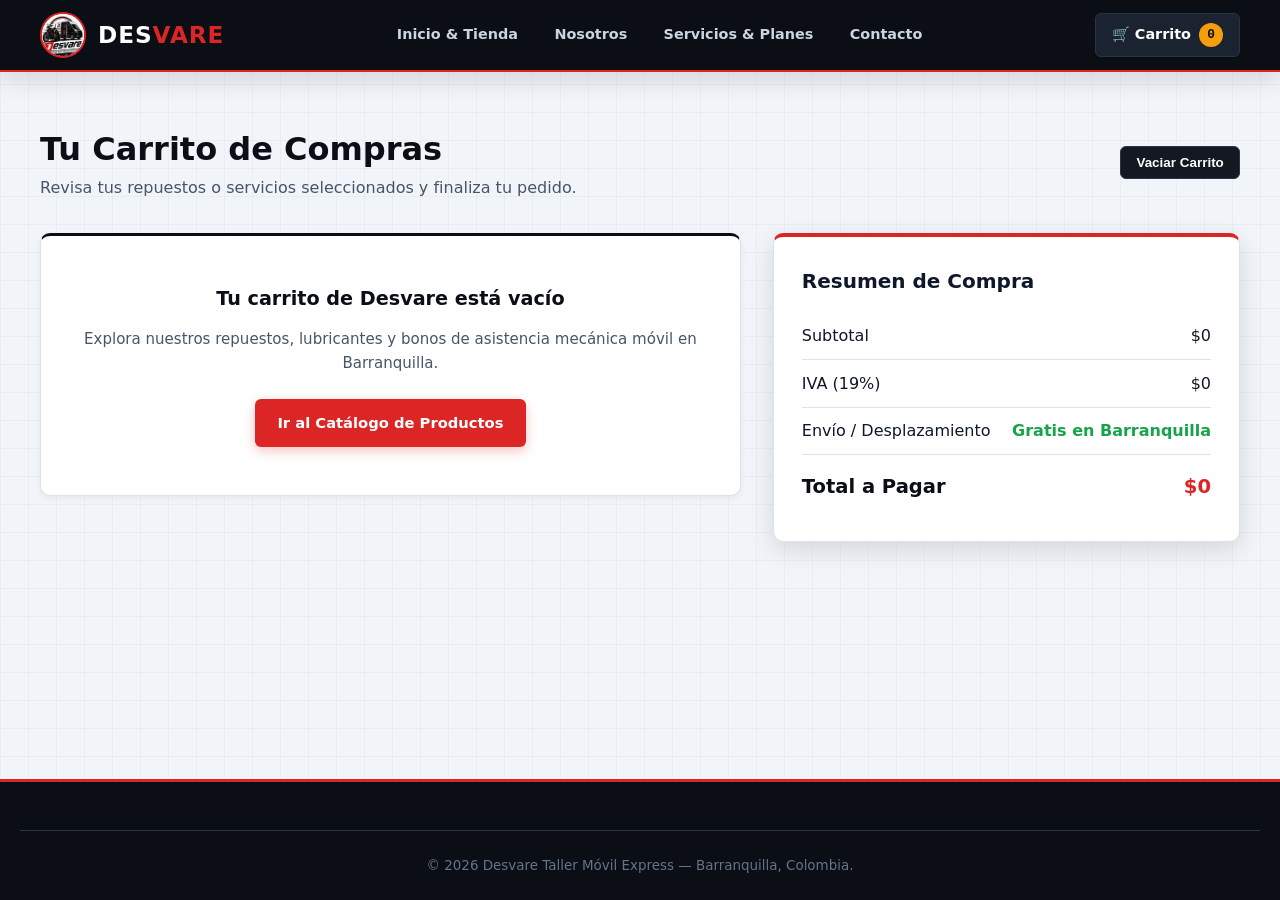
<file: carrito.html>
<!DOCTYPE html>
<html lang="es">
<head>
  <meta charset="UTF-8">
  <meta name="viewport" content="width=device-width, initial-scale=1.0">
  <title>Carrito de Compras | Desvare</title>
  <link rel="stylesheet" href="css/styles.css">
</head>
<body>
  <header class="navbar">
    <div class="nav-container">
      <a href="index.html" class="brand">
        <img src="img/desvare/logo.jpeg" alt="Logo Desvare">
        <div>DES<span>VARE</span></div>
      </a>
      <button class="hamburger" id="hamburger-btn" aria-label="Menú">☰</button>
      <nav class="nav-menu" id="nav-menu">
        <a href="index.html" class="nav-link">Inicio &amp; Tienda</a>
        <a href="nosotros.html" class="nav-link">Nosotros</a>
        <a href="servicios.html" class="nav-link">Servicios &amp; Planes</a>
        <a href="contacto.html" class="nav-link">Contacto</a>
      </nav>
      <div class="nav-actions">
        <a href="carrito.html" class="cart-btn">🛒 Carrito <span class="cart-badge">0</span></a>
      </div>
    </div>
  </header>

  <main>
    <section class="section">
      <div class="container">
        <div style="display:flex; justify-content:space-between; align-items:center; flex-wrap:wrap; gap:1rem; margin-bottom:2rem;">
          <div>
            <h1 style="font-size:2rem; color:var(--bg-dark);">Tu Carrito de Compras</h1>
            <p style="color:var(--text-muted);">Revisa tus repuestos o servicios seleccionados y finaliza tu pedido.</p>
          </div>
          <button class="btn btn-dark btn-sm" onclick="clearCart()">Vaciar Carrito</button>
        </div>

        <div class="cart-layout">
          <div>
            <div id="cart-items-list"></div>
          </div>

          <aside class="summary-box">
            <h3 style="margin-bottom:1rem; font-size:1.25rem;">Resumen de Compra</h3>
            <div class="summary-row">
              <span>Subtotal</span>
              <span id="summary-subtotal">$0</span>
            </div>
            <div class="summary-row">
              <span>IVA (19%)</span>
              <span id="summary-iva">$0</span>
            </div>
            <div class="summary-row">
              <span>Envío / Desplazamiento</span>
              <span id="summary-shipping" style="color:var(--success); font-weight:700;">Gratis en Barranquilla</span>
            </div>
            <div class="summary-row total">
              <span>Total a Pagar</span>
              <span id="summary-total" style="color:var(--primary);">$0</span>
            </div>

            <div id="checkout-form-section" style="margin-top:1.5rem; padding-top:1.5rem; border-top:2px solid var(--border-color);">
              <h4 style="margin-bottom:1rem;">Datos de Entrega / Checkout</h4>
              <form id="checkout-form" novalidate>
                <div class="form-group">
                  <label for="chk-nombre">Nombre Completo *</label>
                  <input type="text" id="chk-nombre" class="form-control" placeholder="Ej. Andrés Pérez">
                  <span class="error-msg">Ingresa tu nombre completo.</span>
                </div>
                <div class="form-group">
                  <label for="chk-telefono">Teléfono / WhatsApp *</label>
                  <input type="tel" id="chk-telefono" class="form-control" placeholder="Ej. 300 123 4567">
                  <span class="error-msg">Ingresa un teléfono de contacto.</span>
                </div>
                <div class="form-group">
                  <label for="chk-email">Tu Correo Electrónico (opcional)</label>
                  <input type="email" id="chk-email" class="form-control" placeholder="Ej. cliente@correo.com">
                </div>
                <div class="form-group">
                  <label for="chk-ciudad">Ciudad de Envío *</label>
                  <input type="text" id="chk-ciudad" class="form-control" placeholder="Ej. Barranquilla (Gratis) u otra ciudad">
                  <span class="error-msg">Ingresa la ciudad de envío.</span>
                </div>
                <div class="form-group">
                  <label for="chk-direccion">Dirección o Punto de Ubicación *</label>
                  <input type="text" id="chk-direccion" class="form-control" placeholder="Ej. Cra 43 # 72-15">
                  <span class="error-msg">Ingresa la dirección de entrega o desvare.</span>
                </div>
                <div class="form-group">
                  <label for="chk-pago">Método de Pago</label>
                  <select id="chk-pago" class="form-control">
                    <option value="Nequi / Daviplata">Nequi / Daviplata</option>
                    <option value="Tarjeta Débito / Crédito (PSE)">Tarjeta Débito / Crédito (PSE)</option>
                    <option value="Efectivo Contra Entrega">Efectivo Contra Entrega</option>
                  </select>
                </div>
                <button type="submit" class="btn btn-primary" style="width:100%; font-size:1rem;">Confirmar Pedido</button>
              </form>
            </div>
          </aside>
        </div>
      </div>
    </section>
  </main>

  <div class="modal-backdrop" id="order-modal">
    <div class="modal-card" id="order-modal-body"></div>
  </div>

  <footer>
    <div class="container footer-bottom">© 2026 Desvare Taller Móvil Express — Barranquilla, Colombia.</div>
  </footer>
  <script src="js/app.js"></script>
</body>
</html>
</file>
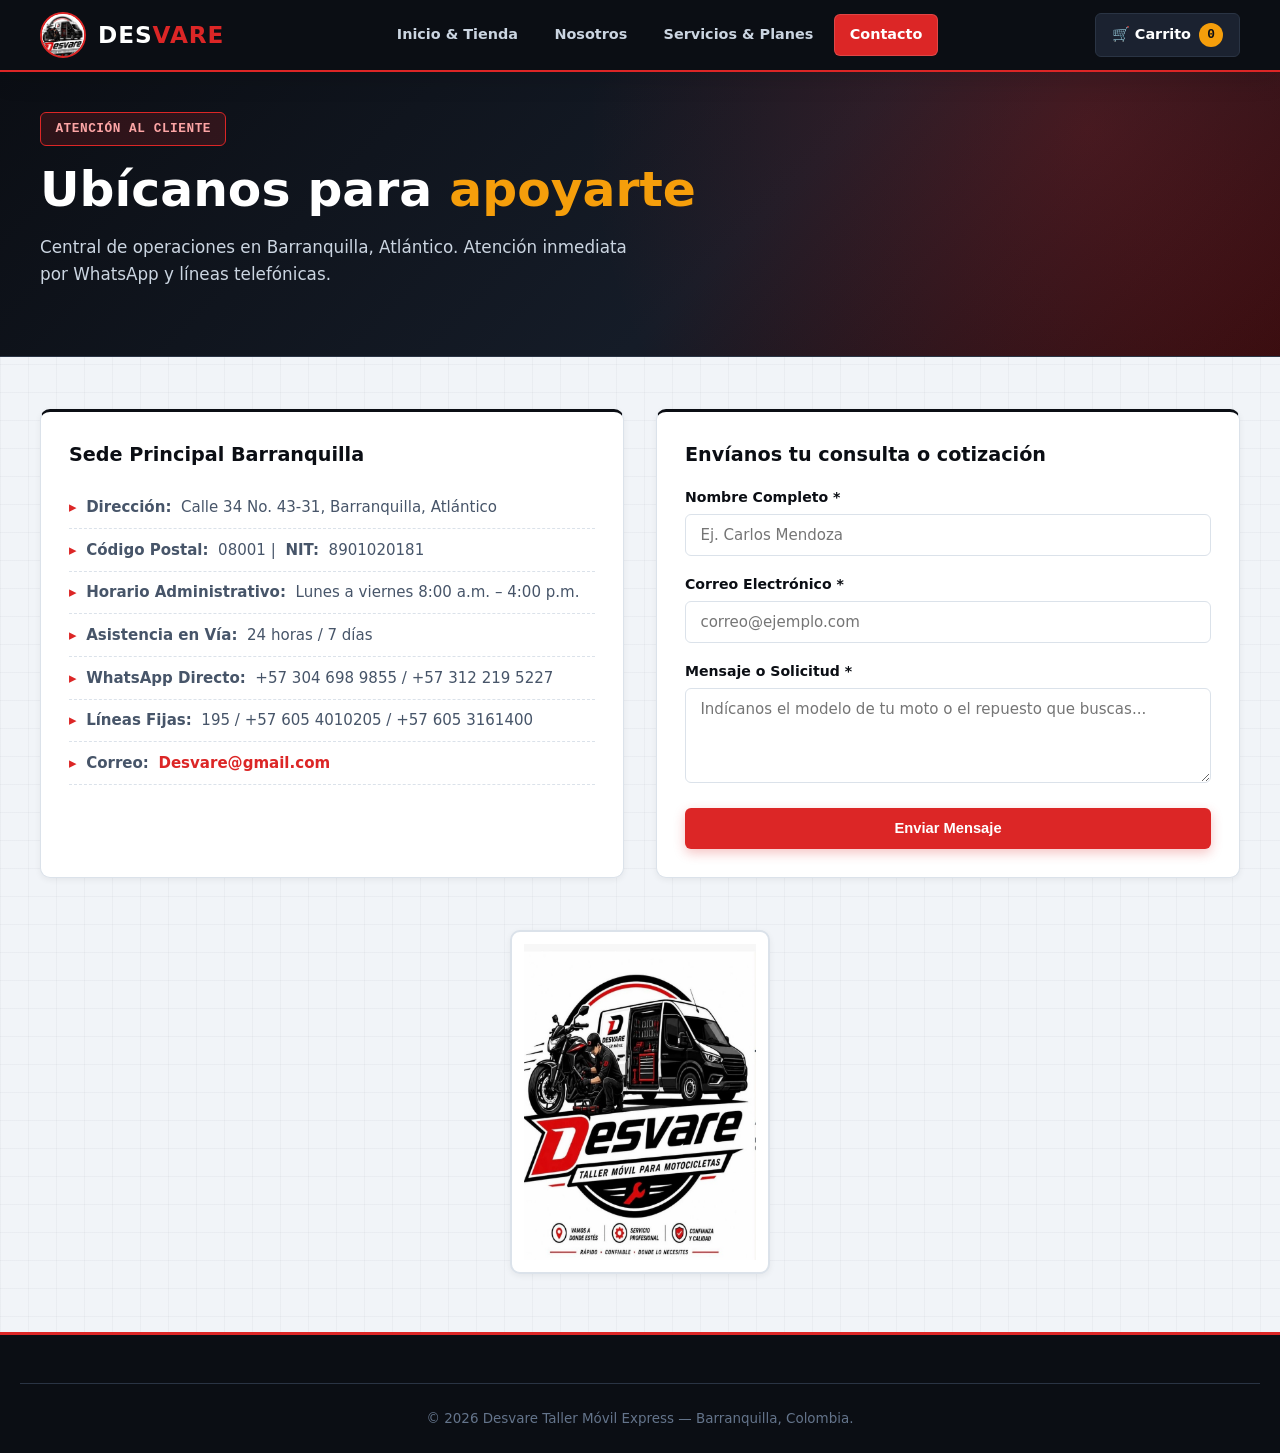
<file: contacto.html>
<!DOCTYPE html>
<html lang="es">
<head>
  <meta charset="UTF-8">
  <meta name="viewport" content="width=device-width, initial-scale=1.0">
  <title>Contacto | Desvare Barranquilla</title>
  <link rel="stylesheet" href="css/styles.css">
</head>
<body>
  <header class="navbar">
    <div class="nav-container">
      <a href="index.html" class="brand">
        <img src="img/desvare/logo.jpeg" alt="Logo Desvare">
        <div>DES<span>VARE</span></div>
      </a>
      <button class="hamburger" id="hamburger-btn" aria-label="Menú">☰</button>
      <nav class="nav-menu" id="nav-menu">
        <a href="index.html" class="nav-link">Inicio &amp; Tienda</a>
        <a href="nosotros.html" class="nav-link">Nosotros</a>
        <a href="servicios.html" class="nav-link">Servicios &amp; Planes</a>
        <a href="contacto.html" class="nav-link active">Contacto</a>
      </nav>
      <div class="nav-actions">
        <a href="carrito.html" class="cart-btn">🛒 Carrito <span class="cart-badge">0</span></a>
      </div>
    </div>
  </header>

  <main>
    <section class="hero" style="padding:2.5rem 0;">
      <div class="container">
        <span class="hero-badge">Atención al Cliente</span>
        <h1>Ubícanos para <span>apoyarte</span></h1>
        <p>Central de operaciones en Barranquilla, Atlántico. Atención inmediata por WhatsApp y líneas telefónicas.</p>
      </div>
    </section>

    <section class="section">
      <div class="container cards-grid-2">
        <div class="info-card">
          <h3>Sede Principal Barranquilla</h3>
          <ul class="styled-list" style="margin-top:1rem;">
            <li><strong>Dirección:</strong> Calle 34 No. 43-31, Barranquilla, Atlántico</li>
            <li><strong>Código Postal:</strong> 08001 | <strong>NIT:</strong> 8901020181</li>
            <li><strong>Horario Administrativo:</strong> Lunes a viernes 8:00 a.m. – 4:00 p.m.</li>
            <li><strong>Asistencia en Vía:</strong> 24 horas / 7 días</li>
            <li><strong>WhatsApp Directo:</strong> +57 304 698 9855 / +57 312 219 5227</li>
            <li><strong>Líneas Fijas:</strong> 195 / +57 605 4010205 / +57 605 3161400</li>
            <li><strong>Correo:</strong> <a href="mailto:Desvare@gmail.com" style="color:var(--primary); font-weight:700;">Desvare@gmail.com</a></li>
          </ul>
        </div>

        <div class="info-card">
          <h3>Envíanos tu consulta o cotización</h3>
          <form id="contact-form" style="margin-top:1rem;">
            <div class="form-group">
              <label for="cnt-nombre">Nombre Completo *</label>
              <input type="text" id="cnt-nombre" class="form-control" placeholder="Ej. Carlos Mendoza" required>
            </div>
            <div class="form-group">
              <label for="cnt-email">Correo Electrónico *</label>
              <input type="email" id="cnt-email" class="form-control" placeholder="correo@ejemplo.com" required>
            </div>
            <div class="form-group">
              <label for="cnt-mensaje">Mensaje o Solicitud *</label>
              <textarea id="cnt-mensaje" rows="4" class="form-control" placeholder="Indícanos el modelo de tu moto o el repuesto que buscas..." required></textarea>
            </div>
            <button type="submit" class="btn btn-primary" style="width:100%;">Enviar Mensaje</button>
          </form>
        </div>
      </div>
    </section>
  </main>
  <div class="contact-logo-box"><img src="img/desvare/logo.jpeg" alt="Logo Desvare Taller Móvil"></div>
  <br>

  <footer>
    <div class="container footer-bottom">© 2026 Desvare Taller Móvil Express — Barranquilla, Colombia.</div>
  </footer>
  <script src="js/app.js"></script>
</body>
</html>
</file>
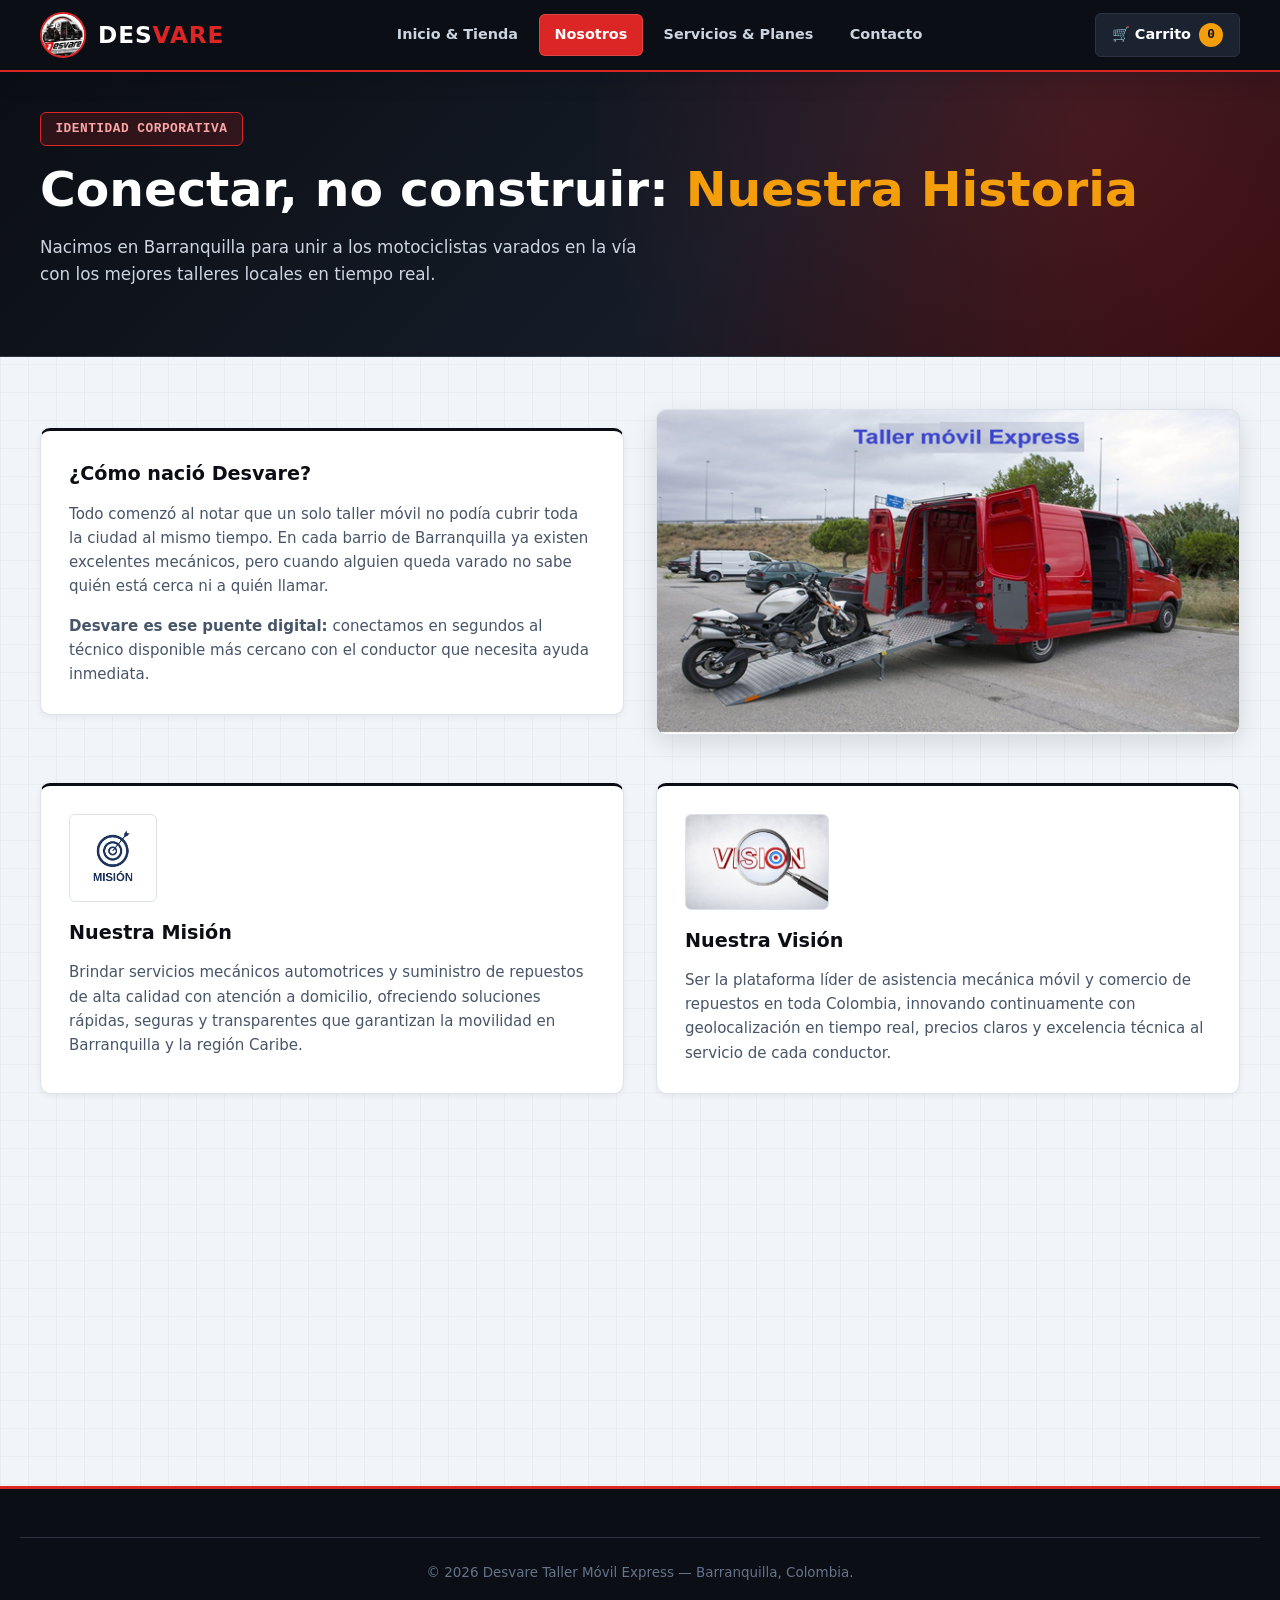
<file: nosotros.html>
<!DOCTYPE html>
<html lang="es">
<head>
  <meta charset="UTF-8">
  <meta name="viewport" content="width=device-width, initial-scale=1.0">
  <title>Nosotros | Desvare Barranquilla</title>
  <link rel="stylesheet" href="css/styles.css">
</head>
<body>
  <header class="navbar">
    <div class="nav-container">
      <a href="index.html" class="brand">
        <img src="img/desvare/logo.jpeg" alt="Logo Desvare">
        <div>DES<span>VARE</span></div>
      </a>
      <button class="hamburger" id="hamburger-btn" aria-label="Menú">☰</button>
      <nav class="nav-menu" id="nav-menu">
        <a href="index.html" class="nav-link">Inicio &amp; Tienda</a>
        <a href="nosotros.html" class="nav-link active">Nosotros</a>
        <a href="servicios.html" class="nav-link">Servicios &amp; Planes</a>
        <a href="contacto.html" class="nav-link">Contacto</a>
      </nav>
      <div class="nav-actions">
        <a href="carrito.html" class="cart-btn">🛒 Carrito <span class="cart-badge">0</span></a>
      </div>
    </div>
  </header>

  <main>
    <section class="hero" style="padding:2.5rem 0;">
      <div class="container">
        <span class="hero-badge">Identidad Corporativa</span>
        <h1>Conectar, no construir: <span>Nuestra Historia</span></h1>
        <p>Nacimos en Barranquilla para unir a los motociclistas varados en la vía con los mejores talleres locales en tiempo real.</p>
      </div>
    </section>

    <section class="section">
      <div class="container cards-grid-2" style="align-items:center; margin-bottom:3rem;">
        <div class="info-card">
          <h3>¿Cómo nació Desvare?</h3>
          <p style="margin-bottom:1rem;">Todo comenzó al notar que un solo taller móvil no podía cubrir toda la ciudad al mismo tiempo. En cada barrio de Barranquilla ya existen excelentes mecánicos, pero cuando alguien queda varado no sabe quién está cerca ni a quién llamar.</p>
          <p><strong>Desvare es ese puente digital:</strong> conectamos en segundos al técnico disponible más cercano con el conductor que necesita ayuda inmediata.</p>
        </div>
        <div>
          <img src="img/nacimiento/taller mivil.png" alt="Taller Móvil Express Desvare" class="media-frame-landscape">
        </div>
      </div>

      <div class="container cards-grid-2">
        <article class="info-card">
          <img src="img/mision/images.png" alt="Misión Desvare" class="icon-frame-square">
          <h3>Nuestra Misión</h3>
          <p>Brindar servicios mecánicos automotrices y suministro de repuestos de alta calidad con atención a domicilio, ofreciendo soluciones rápidas, seguras y transparentes que garantizan la movilidad en Barranquilla y la región Caribe.</p>
        </article>

        <article class="info-card">
          <img src="img/vision/vision.jpg" alt="Visión Desvare" class="icon-frame-vision">
          <h3>Nuestra Visión</h3>
          <p>Ser la plataforma líder de asistencia mecánica móvil y comercio de repuestos en toda Colombia, innovando continuamente con geolocalización en tiempo real, precios claros y excelencia técnica al servicio de cada conductor.</p>
        </article>
      </div>
    </section>
  </main>
  
<center>      <iframe width="560" height="315" src="https://www.youtube.com/embed/QLZJoLKH03w?si=bjzctLAikFDjmlrc" title="YouTube video player" frameborder="0" allow="accelerometer; autoplay; clipboard-write; encrypted-media; gyroscope; picture-in-picture; web-share" referrerpolicy="strict-origin-when-cross-origin" allowfullscreen></iframe>
</center>
<br>
  <footer>
    <div class="container footer-bottom">© 2026 Desvare Taller Móvil Express — Barranquilla, Colombia.</div>
  </footer>
  <script src="js/app.js"></script>
</body>
</html>
</file>
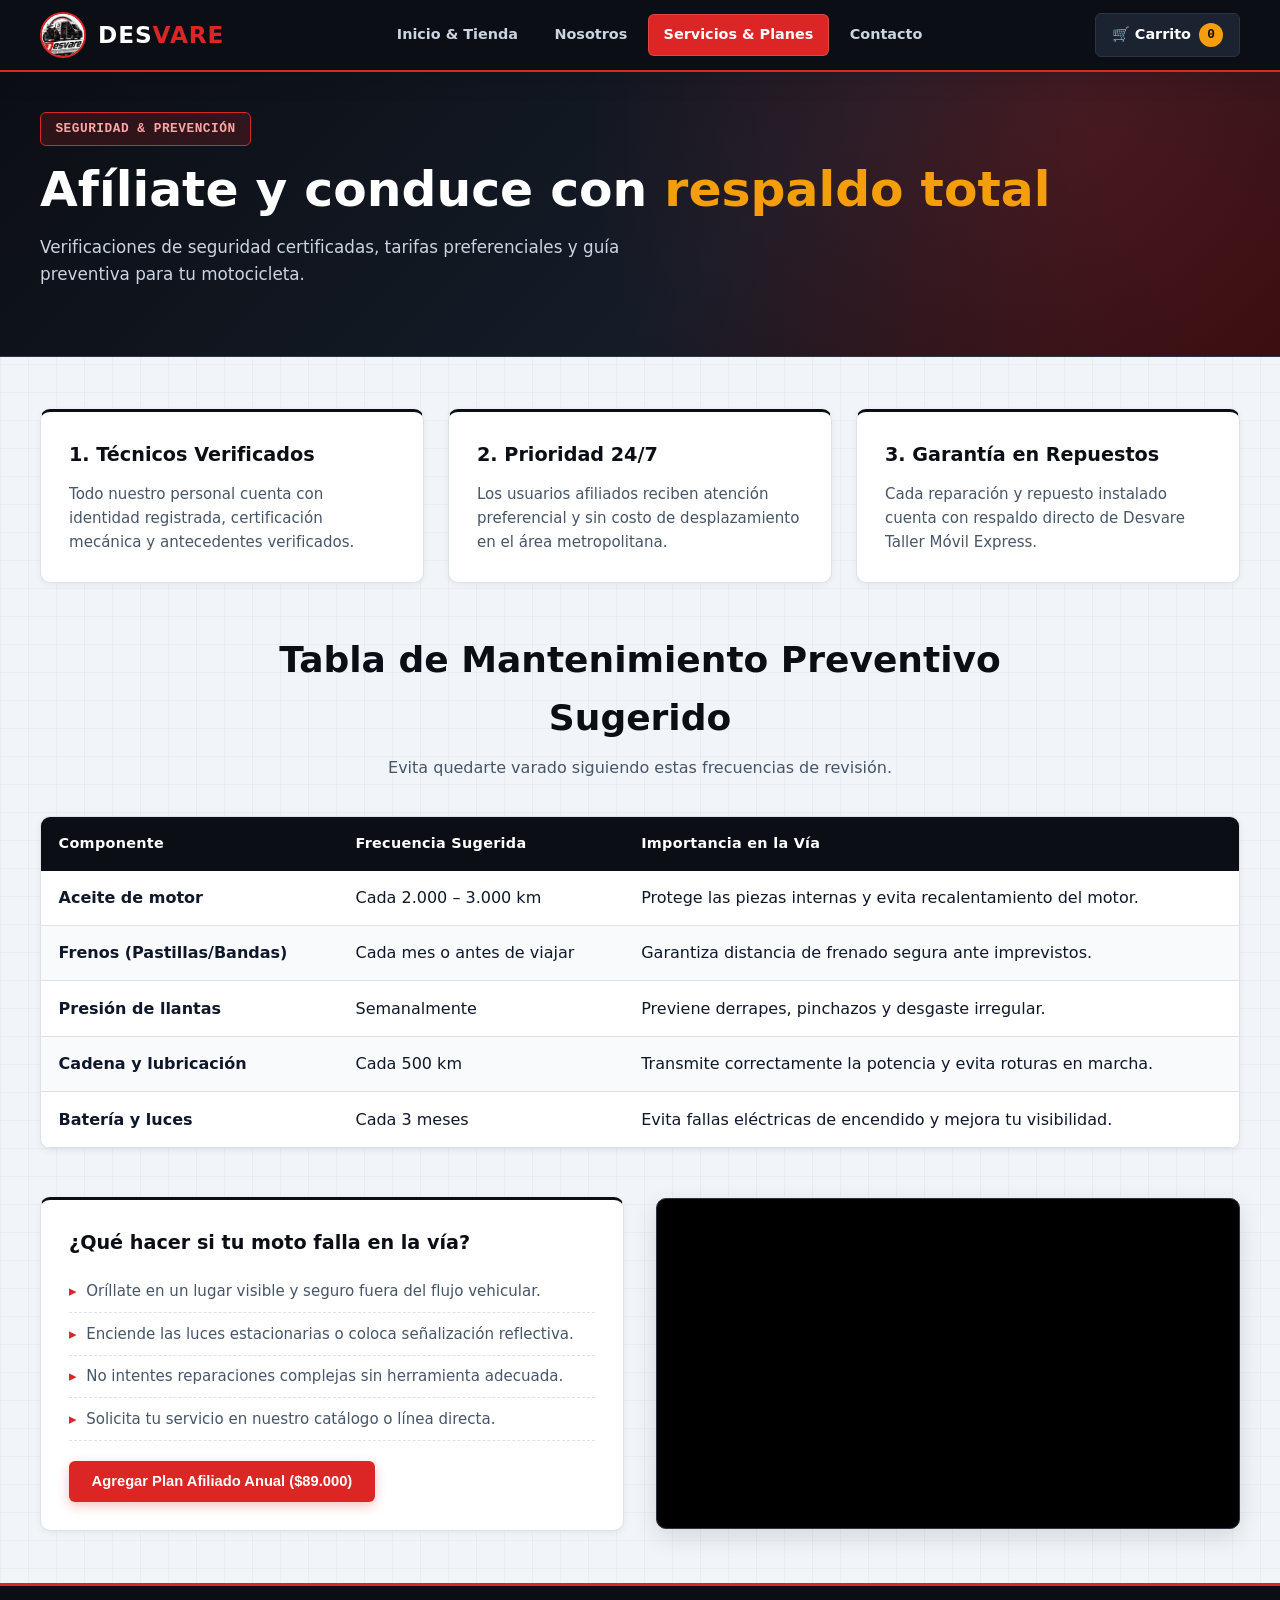
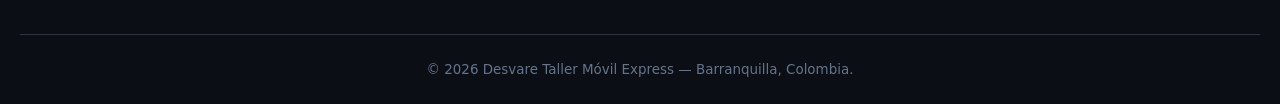
<file: servicios.html>
<!DOCTYPE html>
<html lang="es">
<head>
  <meta charset="UTF-8">
  <meta name="viewport" content="width=device-width, initial-scale=1.0">
  <title>Servicios y Recomendaciones | Desvare</title>
  <link rel="stylesheet" href="css/styles.css">
</head>
<body>
  <header class="navbar">
    <div class="nav-container">
      <a href="index.html" class="brand">
        <img src="img/desvare/logo.jpeg" alt="Logo Desvare">
        <div>DES<span>VARE</span></div>
      </a>
      <button class="hamburger" id="hamburger-btn" aria-label="Menú">☰</button>
      <nav class="nav-menu" id="nav-menu">
        <a href="index.html" class="nav-link">Inicio &amp; Tienda</a>
        <a href="nosotros.html" class="nav-link">Nosotros</a>
        <a href="servicios.html" class="nav-link active">Servicios &amp; Planes</a>
        <a href="contacto.html" class="nav-link">Contacto</a>
      </nav>
      <div class="nav-actions">
        <a href="carrito.html" class="cart-btn">🛒 Carrito <span class="cart-badge">0</span></a>
      </div>
    </div>
  </header>

  <main>
    <section class="hero" style="padding:2.5rem 0;">
      <div class="container">
        <span class="hero-badge">Seguridad &amp; Prevención</span>
        <h1>Afíliate y conduce con <span>respaldo total</span></h1>
        <p>Verificaciones de seguridad certificadas, tarifas preferenciales y guía preventiva para tu motocicleta.</p>
      </div>
    </section>

    <section class="section">
      <div class="container">
        <div class="cards-grid-3" style="margin-bottom:3rem;">
          <div class="info-card">
            <h3>1. Técnicos Verificados</h3>
            <p>Todo nuestro personal cuenta con identidad registrada, certificación mecánica y antecedentes verificados.</p>
          </div>
          <div class="info-card">
            <h3>2. Prioridad 24/7</h3>
            <p>Los usuarios afiliados reciben atención preferencial y sin costo de desplazamiento en el área metropolitana.</p>
          </div>
          <div class="info-card">
            <h3>3. Garantía en Repuestos</h3>
            <p>Cada reparación y repuesto instalado cuenta con respaldo directo de Desvare Taller Móvil Express.</p>
          </div>
        </div>

        <div class="section-header">
          <h2>Tabla de Mantenimiento Preventivo Sugerido</h2>
          <p>Evita quedarte varado siguiendo estas frecuencias de revisión.</p>
        </div>

        <div class="responsive-table-wrap" style="margin-bottom:3rem;">
          <table class="data-table">
            <thead>
              <tr>
                <th>Componente</th>
                <th>Frecuencia Sugerida</th>
                <th>Importancia en la Vía</th>
              </tr>
            </thead>
            <tbody>
              <tr>
                <td><strong>Aceite de motor</strong></td>
                <td>Cada 2.000 – 3.000 km</td>
                <td>Protege las piezas internas y evita recalentamiento del motor.</td>
              </tr>
              <tr>
                <td><strong>Frenos (Pastillas/Bandas)</strong></td>
                <td>Cada mes o antes de viajar</td>
                <td>Garantiza distancia de frenado segura ante imprevistos.</td>
              </tr>
              <tr>
                <td><strong>Presión de llantas</strong></td>
                <td>Semanalmente</td>
                <td>Previene derrapes, pinchazos y desgaste irregular.</td>
              </tr>
              <tr>
                <td><strong>Cadena y lubricación</strong></td>
                <td>Cada 500 km</td>
                <td>Transmite correctamente la potencia y evita roturas en marcha.</td>
              </tr>
              <tr>
                <td><strong>Batería y luces</strong></td>
                <td>Cada 3 meses</td>
                <td>Evita fallas eléctricas de encendido y mejora tu visibilidad.</td>
              </tr>
            </tbody>
          </table>
        </div>

        <div class="cards-grid-2" style="align-items:center;">
          <div class="info-card">
            <h3>¿Qué hacer si tu moto falla en la vía?</h3>
            <ul class="styled-list">
              <li>Oríllate en un lugar visible y seguro fuera del flujo vehicular.</li>
              <li>Enciende las luces estacionarias o coloca señalización reflectiva.</li>
              <li>No intentes reparaciones complejas sin herramienta adecuada.</li>
              <li>Solicita tu servicio en nuestro catálogo o línea directa.</li>
            </ul>
            <div style="margin-top:1.25rem;">
              <button class="btn btn-primary" onclick="addToCart(9)">Agregar Plan Afiliado Anual ($89.000)</button>
            </div>
          </div>
          <div class="video-wrapper">
            <iframe src="https://www.youtube.com/embed/_ckcWtvlHO0" title="Recomendaciones Motociclistas" allowfullscreen></iframe>
          </div>
        </div>
      </div>
    </section>
  </main>

  <footer>
    <div class="container footer-bottom">© 2026 Desvare Taller Móvil Express — Barranquilla, Colombia.</div>
  </footer>
  <script src="js/app.js"></script>
</body>
</html>
</file>
<file: css/styles.css>
/* ==========================================================================
   DESVARE — TALLER MÓVIL & REPUESTOS PARA MOTOCICLETAS
   Sistema de Diseño de Ingeniería (Engineering / Technical UI)
   ========================================================================== */

:root {
  --bg-dark: #0b0e14;
  --bg-surface: #131822;
  --bg-card: #1b2230;
  --bg-light: #f1f4f8;
  --primary: #dc2626;
  --primary-hover: #b91c1c;
  --primary-glow: rgba(220, 38, 38, 0.28);
  --accent: #f59e0b;
  --accent-hover: #d97706;
  --text-main: #0f172a;
  --text-muted: #475569;
  --text-light: #f8fafc;
  --border-color: #dbe2ea;
  --border-dark: #2a3444;
  --success: #16a34a;
  --danger: #dc2626;
  --font-sans: 'Segoe UI', system-ui, -apple-system, Roboto, Arial, sans-serif;
  --font-mono: 'Consolas', 'Courier New', monospace;
  --shadow-sm: 0 2px 6px rgba(11, 14, 20, 0.06);
  --shadow-md: 0 8px 24px rgba(11, 14, 20, 0.12);
  --shadow-lg: 0 18px 40px rgba(11, 14, 20, 0.24);
  --radius-sm: 6px;
  --radius-md: 10px;
  --radius-lg: 14px;
  --transition: all 0.22s cubic-bezier(0.4, 0, 0.2, 1);
}

*, *::before, *::after {
  box-sizing: border-box;
  margin: 0;
  padding: 0;
}

html {
  scroll-behavior: smooth;
  font-size: 16px;
}

body {
  font-family: var(--font-sans);
  background-color: var(--bg-light);
  /* Retícula técnica sutil estilo plano de ingeniería */
  background-image:
    linear-gradient(to right, rgba(15, 23, 42, 0.03) 1px, transparent 1px),
    linear-gradient(to bottom, rgba(15, 23, 42, 0.03) 1px, transparent 1px);
  background-size: 28px 28px;
  color: var(--text-main);
  line-height: 1.6;
  overflow-x: hidden;
  display: flex;
  flex-direction: column;
  min-height: 100vh;
}

img, iframe, svg {
  max-width: 100%;
  display: block;
}

a {
  text-decoration: none;
  color: inherit;
}

ul {
  list-style: none;
}

.container {
  width: 100%;
  max-width: 1240px;
  margin: 0 auto;
  padding: 0 1.25rem;
}

/* ==================== BARRA DE ALERTA TÉCNICA ==================== */
.top-alert {
  background: linear-gradient(90deg, #991b1b 0%, var(--primary) 50%, #991b1b 100%);
  color: #fff;
  text-align: center;
  font-size: 0.84rem;
  font-weight: 700;
  letter-spacing: 0.03em;
  padding: 0.45rem 1rem;
  border-bottom: 1px solid rgba(255, 255, 255, 0.15);
}

/* ==================== NAVBAR INDUSTRIAL ==================== */
.navbar {
  background-color: var(--bg-dark);
  color: var(--text-light);
  position: sticky;
  top: 0;
  z-index: 1000;
  border-bottom: 2px solid var(--primary);
  box-shadow: var(--shadow-md);
}

.nav-container {
  display: flex;
  align-items: center;
  justify-content: space-between;
  padding: 0.75rem 1.25rem;
  max-width: 1240px;
  margin: 0 auto;
  gap: 1rem;
}

.brand {
  display: flex;
  align-items: center;
  gap: 0.75rem;
  font-weight: 900;
  font-size: 1.45rem;
  letter-spacing: 0.04em;
  color: #fff;
}

.brand img {
  width: 46px;
  height: 46px;
  border-radius: 50%;
  object-fit: cover;
  object-position: center 22%;
  background: #fff;
  border: 2px solid var(--primary);
}

.brand span {
  color: var(--primary);
}

.nav-menu {
  display: flex;
  align-items: center;
  gap: 0.35rem;
}

.nav-link {
  padding: 0.52rem 0.9rem;
  border-radius: var(--radius-sm);
  font-size: 0.9rem;
  font-weight: 600;
  color: #cbd5e1;
  transition: var(--transition);
  border: 1px solid transparent;
}

.nav-link:hover,
.nav-link.active {
  background-color: var(--primary);
  color: #fff;
  border-color: rgba(255, 255, 255, 0.15);
}

.nav-actions {
  display: flex;
  align-items: center;
  gap: 0.75rem;
}

.cart-btn {
  background: var(--bg-card);
  color: #fff;
  border: 1px solid var(--border-dark);
  padding: 0.55rem 1rem;
  border-radius: var(--radius-sm);
  font-weight: 700;
  font-size: 0.9rem;
  cursor: pointer;
  display: flex;
  align-items: center;
  gap: 0.5rem;
  transition: var(--transition);
}

.cart-btn:hover {
  border-color: var(--accent);
  background: #232c3d;
}

.cart-badge {
  background: var(--accent);
  color: #0b0e14;
  font-family: var(--font-mono);
  font-size: 0.8rem;
  font-weight: 800;
  padding: 0.12rem 0.5rem;
  border-radius: 999px;
  min-width: 24px;
  text-align: center;
}

.hamburger {
  display: none;
  background: transparent;
  border: 1px solid var(--border-dark);
  color: #fff;
  font-size: 1.4rem;
  padding: 0.35rem 0.7rem;
  border-radius: var(--radius-sm);
  cursor: pointer;
}

/* ==================== HERO DE INGENIERÍA ==================== */
.hero {
  background:
    radial-gradient(circle at 85% 20%, rgba(220, 38, 38, 0.22), transparent 45%),
    linear-gradient(135deg, #0b0e14 0%, #151c28 58%, #2b0b0e 100%);
  color: #fff;
  padding: 3.25rem 0;
  border-bottom: 1px solid var(--border-dark);
}

.hero-grid {
  display: grid;
  grid-template-columns: 1.25fr 0.75fr;
  gap: 2.5rem;
  align-items: center;
}

.hero-badge {
  display: inline-block;
  font-family: var(--font-mono);
  background: rgba(220, 38, 38, 0.16);
  border: 1px solid var(--primary);
  color: #fca5a5;
  padding: 0.35rem 0.9rem;
  border-radius: var(--radius-sm);
  font-size: 0.8rem;
  font-weight: 700;
  letter-spacing: 0.04em;
  text-transform: uppercase;
  margin-bottom: 1rem;
}

.hero h1 {
  font-size: clamp(2rem, 4vw, 3.05rem);
  line-height: 1.15;
  font-weight: 800;
  margin-bottom: 1rem;
}

.hero h1 span {
  color: var(--accent);
}

.hero p {
  font-size: 1.05rem;
  color: #cbd5e1;
  margin-bottom: 1.75rem;
  max-width: 610px;
}

.hero-buttons {
  display: flex;
  flex-wrap: wrap;
  gap: 1rem;
}

/* Marco ajustado a la relación de aspecto real de logo.jpeg (710x968 => 0.73) */
.hero-image-card {
  background: #ffffff;
  padding: 0.75rem;
  border-radius: var(--radius-lg);
  box-shadow: var(--shadow-lg);
  border: 2px solid var(--primary);
  max-width: 330px;
  width: 100%;
  margin: 0 auto;
}

.hero-image-card img {
  width: 100%;
  aspect-ratio: 710 / 968;
  object-fit: contain;
  border-radius: var(--radius-md);
  background: #fff;
}

/* ==================== CARRUSEL PANORÁMICO (RATIO ~2.88:1) ==================== */
.carrusel-section {
  padding-top: 2.25rem;
  padding-bottom: 1rem;
}

.carrusel-container {
  width: 100%;
  margin: 0 auto 1.5rem;
  overflow: hidden;
  position: relative;
  border-radius: var(--radius-lg);
  box-shadow: var(--shadow-md);
  border: 2px solid var(--border-dark);
  background: var(--bg-dark);
}

/* Las 4 imágenes del carrusel tienen proporción ~2.87 - 2.89 (ej. 1993x689 y 1024x357) */
.carrusel-slide {
  position: relative;
  width: 100%;
  aspect-ratio: 1993 / 690;
  max-height: 430px;
  background: var(--bg-dark);
}

.carrusel-img {
  width: 100%;
  height: 100%;
  object-fit: cover;
  object-position: center;
  position: absolute;
  inset: 0;
  opacity: 0;
  transition: opacity 0.85s ease-in-out;
}

.carrusel-img.active {
  opacity: 1;
}

.carrusel-dots {
  position: absolute;
  bottom: 12px;
  left: 50%;
  transform: translateX(-50%);
  display: flex;
  gap: 8px;
  z-index: 10;
  background: rgba(11, 14, 20, 0.72);
  border: 1px solid rgba(255, 255, 255, 0.15);
  padding: 5px 12px;
  border-radius: 999px;
}

.carrusel-dots .dot {
  width: 10px;
  height: 10px;
  border-radius: 50%;
  background: rgba(255, 255, 255, 0.45);
  cursor: pointer;
  transition: var(--transition);
}

.carrusel-dots .dot.active {
  background: var(--primary);
  transform: scale(1.22);
}

.desvare-intro-box {
  background: #ffffff;
  padding: 1.5rem 1.75rem;
  border-radius: var(--radius-md);
  border: 1px solid var(--border-color);
  border-left: 5px solid var(--primary);
  box-shadow: var(--shadow-sm);
}

.desvare-intro-box p {
  font-size: 1rem;
  color: var(--text-main);
  line-height: 1.7;
  margin: 0;
}

/* ==================== BOTONES ==================== */
.btn {
  display: inline-flex;
  align-items: center;
  justify-content: center;
  gap: 0.5rem;
  padding: 0.72rem 1.35rem;
  border-radius: var(--radius-sm);
  font-weight: 700;
  font-size: 0.92rem;
  cursor: pointer;
  border: 1px solid transparent;
  transition: var(--transition);
}

.btn-primary {
  background: var(--primary);
  color: #fff;
  box-shadow: 0 4px 12px var(--primary-glow);
}

.btn-primary:hover {
  background: var(--primary-hover);
  transform: translateY(-2px);
}

.btn-accent {
  background: var(--accent);
  color: #0b0e14;
}

.btn-accent:hover {
  background: var(--accent-hover);
  color: #fff;
  transform: translateY(-2px);
}

.btn-outline {
  background: rgba(255, 255, 255, 0.04);
  color: #fff;
  border: 1.5px solid rgba(255, 255, 255, 0.35);
}

.btn-outline:hover {
  border-color: var(--accent);
  background: rgba(245, 158, 11, 0.12);
}

.btn-dark {
  background: var(--bg-surface);
  color: #fff;
  border-color: var(--border-dark);
}

.btn-dark:hover {
  background: #232c3d;
}

.btn-sm {
  padding: 0.48rem 0.95rem;
  font-size: 0.84rem;
}

/* ==================== SECCIONES Y CATÁLOGO ==================== */
.section {
  padding: 3.25rem 0;
}

.section-header {
  text-align: center;
  max-width: 740px;
  margin: 0 auto 2.25rem;
}

.section-header h2 {
  font-size: clamp(1.6rem, 3vw, 2.25rem);
  font-weight: 800;
  color: var(--bg-dark);
  margin-bottom: 0.5rem;
}

.section-header p {
  color: var(--text-muted);
  font-size: 1rem;
}

.catalog-toolbar {
  background: #ffffff;
  padding: 1.15rem 1.25rem;
  border-radius: var(--radius-md);
  box-shadow: var(--shadow-sm);
  margin-bottom: 2rem;
  display: flex;
  flex-wrap: wrap;
  gap: 1rem;
  align-items: center;
  justify-content: space-between;
  border: 1px solid var(--border-color);
}

.search-box {
  flex: 1 1 260px;
}

.search-box input {
  width: 100%;
  padding: 0.68rem 1rem;
  border: 1.5px solid var(--border-color);
  border-radius: var(--radius-sm);
  font-size: 0.94rem;
  outline: none;
  transition: var(--transition);
}

.search-box input:focus {
  border-color: var(--primary);
  box-shadow: 0 0 0 3px rgba(220, 38, 38, 0.1);
}

.filter-pills {
  display: flex;
  flex-wrap: wrap;
  gap: 0.45rem;
}

.filter-btn {
  padding: 0.46rem 0.95rem;
  border-radius: var(--radius-sm);
  border: 1.5px solid var(--border-color);
  background: #f8fafc;
  color: var(--text-main);
  font-weight: 600;
  font-size: 0.84rem;
  cursor: pointer;
  transition: var(--transition);
}

.filter-btn:hover,
.filter-btn.active {
  background: var(--bg-dark);
  color: #fff;
  border-color: var(--bg-dark);
}

/* ==================== TARJETAS DE PRODUCTO Y AJUSTE DE IMAGEN ==================== */
.products-grid {
  display: grid;
  grid-template-columns: repeat(auto-fill, minmax(270px, 1fr));
  gap: 1.5rem;
}

.product-card {
  background: #ffffff;
  border-radius: var(--radius-md);
  overflow: hidden;
  border: 1px solid var(--border-color);
  box-shadow: var(--shadow-sm);
  display: flex;
  flex-direction: column;
  transition: var(--transition);
  position: relative;
}

.product-card::before {
  content: "";
  position: absolute;
  top: 0;
  left: 0;
  right: 0;
  height: 3px;
  background: var(--primary);
  opacity: 0;
  transition: var(--transition);
  z-index: 3;
}

.product-card:hover {
  transform: translateY(-4px);
  box-shadow: var(--shadow-md);
  border-color: #cbd5e1;
}

.product-card:hover::before {
  opacity: 1;
}

/* Contenedor de imagen calibrado: object-fit: contain evita recortes en fotos verticales/cuadradas */
.product-img-wrap {
  position: relative;
  width: 100%;
  aspect-ratio: 4 / 3;
  background: #ffffff;
  border-bottom: 1px solid var(--border-color);
  padding: 0.85rem;
  display: flex;
  align-items: center;
  justify-content: center;
  overflow: hidden;
}

.product-img-wrap img {
  width: 100%;
  height: 100%;
  object-fit: contain;
  object-position: center;
  transition: transform 0.3s ease;
}

.product-card:hover .product-img-wrap img {
  transform: scale(1.04);
}

/* Ajuste específico para imágenes fotográficas panorámicas o verticales dentro de tarjeta */
.product-img-wrap img.img-cover {
  object-fit: cover;
  border-radius: 6px;
}

.product-category-tag {
  position: absolute;
  top: 0.65rem;
  left: 0.65rem;
  background: rgba(11, 14, 20, 0.9);
  color: var(--accent);
  font-family: var(--font-mono);
  font-size: 0.7rem;
  font-weight: 700;
  padding: 0.22rem 0.6rem;
  border-radius: 4px;
  z-index: 2;
}

.product-stock-tag {
  position: absolute;
  top: 0.65rem;
  right: 0.65rem;
  background: var(--success);
  color: #fff;
  font-family: var(--font-mono);
  font-size: 0.7rem;
  font-weight: 700;
  padding: 0.2rem 0.52rem;
  border-radius: 4px;
  z-index: 2;
}

.product-body {
  padding: 1.15rem;
  display: flex;
  flex-direction: column;
  flex: 1;
}

.product-title {
  font-size: 1.04rem;
  font-weight: 700;
  color: var(--bg-dark);
  margin-bottom: 0.45rem;
}

.product-desc {
  font-size: 0.87rem;
  color: var(--text-muted);
  margin-bottom: 1rem;
  flex: 1;
}

.product-footer {
  display: flex;
  align-items: center;
  justify-content: space-between;
  gap: 0.75rem;
  padding-top: 0.85rem;
  border-top: 1px solid var(--border-color);
}

.product-price {
  font-family: var(--font-mono);
  font-size: 1.08rem;
  font-weight: 800;
  color: var(--primary);
}

/* ==================== CARDS, TABLAS Y VIDEOS ==================== */
.cards-grid-3 {
  display: grid;
  grid-template-columns: repeat(auto-fit, minmax(280px, 1fr));
  gap: 1.5rem;
}

.cards-grid-2 {
  display: grid;
  grid-template-columns: repeat(auto-fit, minmax(320px, 1fr));
  gap: 2rem;
}

.info-card {
  background: #ffffff;
  padding: 1.75rem;
  border-radius: var(--radius-md);
  border: 1px solid var(--border-color);
  border-top: 3px solid var(--bg-dark);
  box-shadow: var(--shadow-sm);
}

.info-card h3 {
  font-size: 1.2rem;
  color: var(--bg-dark);
  margin-bottom: 0.75rem;
}

.info-card p,
.info-card li {
  color: var(--text-muted);
  font-size: 0.94rem;
}

/* Imágenes institucionales en Nosotros y Contacto ajustadas a su proporción */
.media-frame-landscape {
  width: 100%;
  aspect-ratio: 589 / 329;
  object-fit: cover;
  border-radius: var(--radius-md);
  border: 1px solid var(--border-color);
  box-shadow: var(--shadow-md);
}

.icon-frame-square {
  width: 88px;
  height: 88px;
  object-fit: contain;
  margin-bottom: 1rem;
  border-radius: var(--radius-sm);
  border: 1px solid var(--border-color);
  padding: 0.35rem;
  background: #fff;
}

.icon-frame-vision {
  width: 144px;
  aspect-ratio: 626 / 417;
  object-fit: cover;
  margin-bottom: 1rem;
  border-radius: var(--radius-sm);
  border: 1px solid var(--border-color);
}

.contact-logo-box {
  max-width: 260px;
  margin: 0 auto 2rem;
  background: #fff;
  padding: 0.75rem;
  border-radius: var(--radius-md);
  border: 2px solid var(--border-color);
  box-shadow: var(--shadow-sm);
}

.contact-logo-box img {
  width: 100%;
  aspect-ratio: 710 / 968;
  object-fit: contain;
}

.styled-list li {
  padding: 0.55rem 0;
  border-bottom: 1px dashed var(--border-color);
  display: flex;
  align-items: flex-start;
  gap: 0.6rem;
}

.styled-list li::before {
  content: "▸";
  color: var(--primary);
  font-weight: 800;
}

.responsive-table-wrap {
  overflow-x: auto;
  background: #ffffff;
  border-radius: var(--radius-md);
  box-shadow: var(--shadow-sm);
  border: 1px solid var(--border-color);
}

.data-table {
  width: 100%;
  border-collapse: collapse;
  min-width: 560px;
}

.data-table th {
  background: var(--bg-dark);
  color: #fff;
  text-align: left;
  padding: 0.95rem 1.1rem;
  font-size: 0.9rem;
  letter-spacing: 0.02em;
}

.data-table td {
  padding: 0.9rem 1.1rem;
  border-bottom: 1px solid var(--border-color);
}

.data-table tr:nth-child(even) {
  background: #f8fafc;
}

.video-wrapper {
  position: relative;
  padding-bottom: 56.25%;
  height: 0;
  overflow: hidden;
  border-radius: var(--radius-md);
  box-shadow: var(--shadow-md);
  background: #000;
  border: 1px solid var(--border-dark);
}

.video-wrapper iframe {
  position: absolute;
  inset: 0;
  width: 100%;
  height: 100%;
  border: 0;
}

/* ==================== CARRITO Y FORMULARIOS ==================== */
.cart-layout {
  display: grid;
  grid-template-columns: 1.5fr 1fr;
  gap: 2rem;
  align-items: start;
}

.cart-item {
  display: flex;
  align-items: center;
  gap: 1rem;
  background: #ffffff;
  padding: 1rem;
  border-radius: var(--radius-md);
  border: 1px solid var(--border-color);
  margin-bottom: 1rem;
  box-shadow: var(--shadow-sm);
}

.cart-item img {
  width: 78px;
  height: 78px;
  object-fit: contain;
  background: #fff;
  border: 1px solid var(--border-color);
  padding: 0.25rem;
  border-radius: var(--radius-sm);
}

.cart-item-info {
  flex: 1;
}

.cart-item-title {
  font-weight: 700;
  color: var(--bg-dark);
}

.cart-item-price {
  font-family: var(--font-mono);
  color: var(--primary);
  font-weight: 700;
  font-size: 0.92rem;
}

.qty-controls {
  display: flex;
  align-items: center;
  gap: 0.5rem;
}

.qty-btn {
  width: 30px;
  height: 30px;
  border-radius: 6px;
  border: 1px solid var(--border-color);
  background: #f1f5f9;
  font-weight: 800;
  cursor: pointer;
  transition: var(--transition);
}

.qty-btn:hover {
  background: var(--bg-dark);
  color: #fff;
}

.remove-btn {
  background: #fee2e2;
  color: var(--danger);
  border: 1px solid #fecaca;
  padding: 0.45rem 0.75rem;
  border-radius: 6px;
  font-weight: 700;
  font-size: 0.84rem;
  cursor: pointer;
}

.remove-btn:hover {
  background: var(--danger);
  color: #fff;
}

.summary-box {
  background: #ffffff;
  padding: 1.75rem;
  border-radius: var(--radius-md);
  border: 1px solid var(--border-color);
  border-top: 4px solid var(--primary);
  box-shadow: var(--shadow-md);
  position: sticky;
  top: 88px;
}

.summary-row {
  display: flex;
  justify-content: space-between;
  padding: 0.65rem 0;
  border-bottom: 1px solid var(--border-color);
}

.summary-row.total {
  border-bottom: none;
  font-size: 1.22rem;
  font-weight: 800;
  color: var(--bg-dark);
  padding-top: 1rem;
}

.form-group {
  margin-bottom: 1.05rem;
}

.form-group label {
  display: block;
  font-weight: 700;
  font-size: 0.88rem;
  color: var(--bg-dark);
  margin-bottom: 0.35rem;
}

.form-control {
  width: 100%;
  padding: 0.68rem 0.9rem;
  border: 1.5px solid var(--border-color);
  border-radius: var(--radius-sm);
  font-size: 0.94rem;
  font-family: inherit;
  background: #fff;
  transition: var(--transition);
}

.form-control:focus {
  border-color: var(--primary);
  outline: none;
  box-shadow: 0 0 0 3px rgba(220, 38, 38, 0.1);
}

.form-control.error {
  border-color: var(--danger);
  background: #fef2f2;
}

.error-msg {
  color: var(--danger);
  font-size: 0.8rem;
  font-weight: 600;
  margin-top: 0.25rem;
  display: none;
}

.error-msg.visible {
  display: block;
}

/* ==================== TOAST Y MODAL ==================== */
.toast-container {
  position: fixed;
  bottom: 1.5rem;
  right: 1.5rem;
  z-index: 2000;
  display: flex;
  flex-direction: column;
  gap: 0.6rem;
}

.toast {
  background: var(--bg-dark);
  color: #fff;
  padding: 0.85rem 1.25rem;
  border-radius: var(--radius-sm);
  border-left: 4px solid var(--accent);
  box-shadow: var(--shadow-lg);
  font-weight: 600;
  font-size: 0.92rem;
}

.modal-backdrop {
  position: fixed;
  inset: 0;
  background: rgba(11, 14, 20, 0.72);
  backdrop-filter: blur(2px);
  display: none;
  align-items: center;
  justify-content: center;
  z-index: 2500;
  padding: 1rem;
}

.modal-backdrop.open {
  display: flex;
}

.modal-card {
  background: #ffffff;
  max-width: 520px;
  width: 100%;
  border-radius: var(--radius-lg);
  border-top: 4px solid var(--primary);
  padding: 1.85rem;
  box-shadow: var(--shadow-lg);
  max-height: 90vh;
  overflow-y: auto;
}

/* Imagen dentro del modal ajustada con object-fit: contain */
#pmodal-img {
  width: 80px;
  height: 80px;
  object-fit: contain;
  background: #fff;
  padding: 0.25rem;
  border-radius: 8px;
  border: 1px solid var(--border-color);
}

/* ==================== FOOTER ==================== */
footer {
  background: var(--bg-dark);
  color: #cbd5e1;
  margin-top: auto;
  padding: 3rem 0 1.5rem;
  border-top: 3px solid var(--primary);
}

.footer-grid {
  display: grid;
  grid-template-columns: repeat(auto-fit, minmax(220px, 1fr));
  gap: 2rem;
  margin-bottom: 2rem;
}

.footer-col h4 {
  color: #fff;
  margin-bottom: 1rem;
  border-left: 3px solid var(--primary);
  padding-left: 0.6rem;
}

.footer-col p,
.footer-col li {
  font-size: 0.9rem;
  margin-bottom: 0.5rem;
  color: #94a3b8;
}

.footer-bottom {
  text-align: center;
  padding-top: 1.5rem;
  border-top: 1px solid var(--border-dark);
  font-size: 0.84rem;
  color: #64748b;
}

/* ==================== RESPONSIVE ==================== */
@media (max-width: 960px) {
  .hero-grid {
    grid-template-columns: 1fr;
    text-align: center;
  }
  .hero p {
    margin-left: auto;
    margin-right: auto;
  }
  .hero-buttons {
    justify-content: center;
  }
  .cart-layout {
    grid-template-columns: 1fr;
  }
  .summary-box {
    position: static;
  }
}

@media (max-width: 768px) {
  .hamburger {
    display: block;
  }
  .nav-menu {
    display: none;
    position: absolute;
    top: 100%;
    left: 0;
    right: 0;
    background: var(--bg-surface);
    flex-direction: column;
    align-items: stretch;
    padding: 1rem;
    border-bottom: 2px solid var(--primary);
  }
  .nav-menu.open {
    display: flex;
  }
  .cart-item {
    flex-wrap: wrap;
  }
}
</file>
